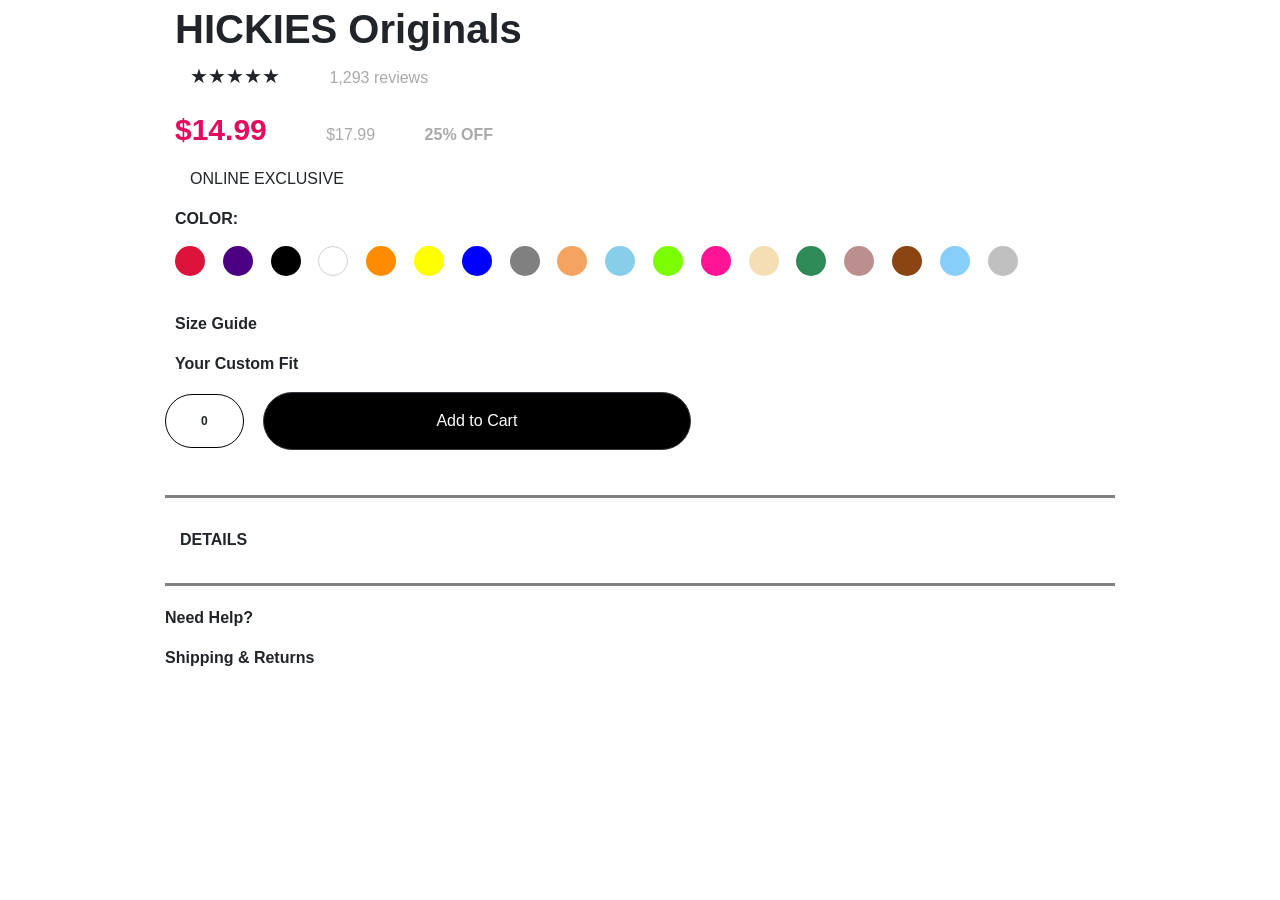
<file: index.html>
<!doctype html>
<html lang="en" >
  <head>
     <!-- Required meta tags -->
    <meta charset="utf-8">
    <meta name="viewport" content="width=device-width, initial-scale=1, shrink-to-fit=no">

    <!-- Bootstrap CSS -->
    <link rel="stylesheet" href="https://stackpath.bootstrapcdn.com/bootstrap/4.3.1/css/bootstrap.min.css" integrity="sha384-ggOyR0iXCbMQv3Xipma34MD+dH/1fQ784/j6cY/iJTQUOhcWr7x9JvoRxT2MZw1T" crossorigin="anonymous">
 
    <title>Hickies Originals</title>
    <link rel="stylesheet" href="style.css"> 
  </head>
    
  <body>
      <div class="content">
          <div id="content-body">
              <h1>HICKIES Originals</h1>  
              <!-- Page content -->
              <div id="header">
                  <p>&#9733;&#9733;&#9733;&#9733;&#9733;</p>
                  <p1>1,293 reviews</p1> 
              </div>

              <span id="span1">
                  <div class="box">
                      <p1>$14.99</p1>
                      <p2>$17.99</p2>
                      <p2><b>25% OFF</b></p2>
                  </div>

                  <div id="text">
                      <p>ONLINE EXCLUSIVE</p>  
                  </div>

                  <div class="box" id="color-select">
                      <p><b>COLOR:</b></p> 
                      <p id="color" ></p>     
                  </div>  
              </span>

              <div id="circle-container"></div>

              <div id="size-and-fit">
                  <p>Size Guide</p>
                  <p>Your Custom Fit</p>
              </div>
          </div>
    
          <div id="div-box" class="box" >
              <span class="badge badge-pill" id="badge">
                  <h id="num-items"></h>
              </span>
              
              <button type="button" class="btn btn-dark" id="button" data-toggle="modal" data-target="#myModal"><p id="cart"/p></p></button>
          </div>
          
          <div class="details-box">
              <p>DETAILS</p>
          </div>
          
          <div class="box" id="footer">
              <p>Need Help?</p>
              <p>Shipping &amp Returns</p>
          </div>
          
          <div class="modal fade" id="myModal" tabindex="-1" role="dialog" aria-labelledby="exampleModalCenterTitle" aria-hidden="true">
              <link rel="stylesheet" href="modal_style.css"> 
              <div class="modal-dialog modal-dialog-centered" role="document">
                <div class="modal-content">
                  <div class="modal-header">
                    <p class="modal-title" id="exampleModalLongTitle">Please add the quantity of the Item you have selected</p>
                  </div>
                    
                  <div id="container" class="modal-body">
                          
                          <p id="selectedColor"/p></p>
                          <button type="button" class="btn btn-dark" id="button" onclick="decrementValue()">
                              <p1>&#8722;</p1> 
                          </button>
                          <span class="badge badge-pill badge-light">
                              <span  id="current-items"/span></span>
                          </span>
                          <button type="button" class="btn btn-dark" id="button" onclick="incrementValue()">
                              <p1>&#43;</p1>
                          </button>
                    
                  </div>
                    
                  <div class="modal-footer">
                    <button type="button" class="agree-btn" data-dismiss="modal" onclick="checkOut()">Agree</button>
                    <button type="button" class="cancel-btn" data-dismiss="modal">Cancel</button>
                  </div>
                </div>
              </div>
            </div>
    
      </div>
      
      
     <script src="main.js"></script>
    <!-- jQuery first, then Popper.js, then Bootstrap JS -->
    <script src="https://code.jquery.com/jquery-3.3.1.slim.min.js" integrity="sha384-q8i/X+965DzO0rT7abK41JStQIAqVgRVzpbzo5smXKp4YfRvH+8abtTE1Pi6jizo" crossorigin="anonymous"></script>
    <script src="https://cdnjs.cloudflare.com/ajax/libs/popper.js/1.14.7/umd/popper.min.js" integrity="sha384-UO2eT0CpHqdSJQ6hJty5KVphtPhzWj9WO1clHTMGa3JDZwrnQq4sF86dIHNDz0W1" crossorigin="anonymous"></script>
    <script src="https://stackpath.bootstrapcdn.com/bootstrap/4.3.1/js/bootstrap.min.js" integrity="sha384-JjSmVgyd0p3pXB1rRibZUAYoIIy6OrQ6VrjIEaFf/nJGzIxFDsf4x0xIM+B07jRM" crossorigin="anonymous"></script>
  </body>
</html>
</file>
<file: style.css>
.content{
  max-width: 960px;
  margin: auto;
  background: white;
  padding: 5px;
}

#content-body{
    padding-left: 10px;
}

h1{
    font-family: arial;
    font-weight: bold;
    
} 

#header p{
    display: inline-block;
    padding-left: 15px;
    font-size: 20px;
}

#header p1{
    padding-left: 45px;
    color: darkgrey;
}

#text p{padding-left:15px;}

#span1 p2{ 
    color:darkgrey;
    font-family: arial;
    padding-left: 15px;
    padding-right: 30px;
}

.box{padding-bottom: 15px;}

#span1 .box p1{
    font-family: arial;
    padding-left: 0;
    padding-right: 40px;
    font-size: 30px;
    font-weight: bold;
    color: #e50b5e;   
}

#color-select p{
    padding-bottom: 15px;
    display: inline;  
}

#circle-container{
    line-height: 50px;
    display: -webkit-box;
}
.dot{
    height: 30px;
    width: 30px;
    border-radius: 50%;
    border-color: grey;
    display: inline-block;
    cursor: pointer;
} 

#space-p{
    background-color: white;
    color: transparent; 
    display: inline-block;
}

#circle-container :active{
    border: solid medium;
    border-color: lightgrey;
}

.box button, #num-items{
    display: inline-block;
    padding-right: 30px;
    padding-left: 30px;
    line-height: 30px;    
}

#badge{
    border: solid;
    border-color: black;
    border-width: thin;
    padding: 20px 35px;
}
  
#button{
    background-color: black;
    width: 45%;
    border-top-left-radius: 30px;
    border-bottom-left-radius: 30px;
    border-top-right-radius: 30px;
    border-bottom-right-radius: 30px;
    text-align: center;
}

#cart{
    margin-top: 7px;
    margin-bottom: 7px;
}
    
#div-box{
    word-spacing: 15px;
    padding-bottom: 45px;
}

.details-box{
    padding-bottom: 15px;
    border-top:  solid grey;
    border-bottom:  solid grey;
    padding-top: 15px; 
}

.details-box p{padding-left: 15px;padding-top: inherit;}

.details-box p,#size-and-fit, #num-items, #footer{ font-weight: bold;}

#footer{
    padding-bottom:0px;
    padding-top: 20px;
}
</file>
<file: modal_style.css>
.modal-header {
    border-bottom: 0 none;
    padding-right: 50px;
}

.modal-footer {
    border-top: 0 none;  
}

.agree-btn{
    
    border-width: thin;
    border-color: #18c962;
    background-color: #a3e6bf ;
    border-radius: 5px;
    padding: 5px 15px;

}
.cancel-btn{
    border: solid;
    border-width: thin;
    border-color: #f0634d;
    background-color:#facdcd;
    border-radius: 5px;
    padding: 5px 15px;
}

.modal-header{
    align-content: center;
    margin: auto;
    padding-right:0px;
}

.modal-content  {
    border-radius: 0px !important; 
    border: solid thin;
    font-family: arial;
    padding: 40px;
    padding-top: inherit;
    padding-bottom: inherit;
}

.modal-body{
    width: max-content;
    padding-top:15px;
    padding-bottom:15px;
    
}

.modal-body p{
    display: inline;
    padding: inherit;
}

.modal-body #button{
    height: 50px;
    width: 50px;
    font-size: xx-large;
    padding: initial;
    
}

.modal-body #current-items{
    height: 60px;
    width: 60px;
    font-size: xx-large;
    padding: 25px;
    padding-right: 25px;
    padding-top: 25px;
    padding-bottom: 25px;
}

.modal-body #current-items, .modal-body p1{
    font-weight: bold;
    font-family: arial;
    padding: inherit;
}

.badge-light{ background-color:white;}
</file>
